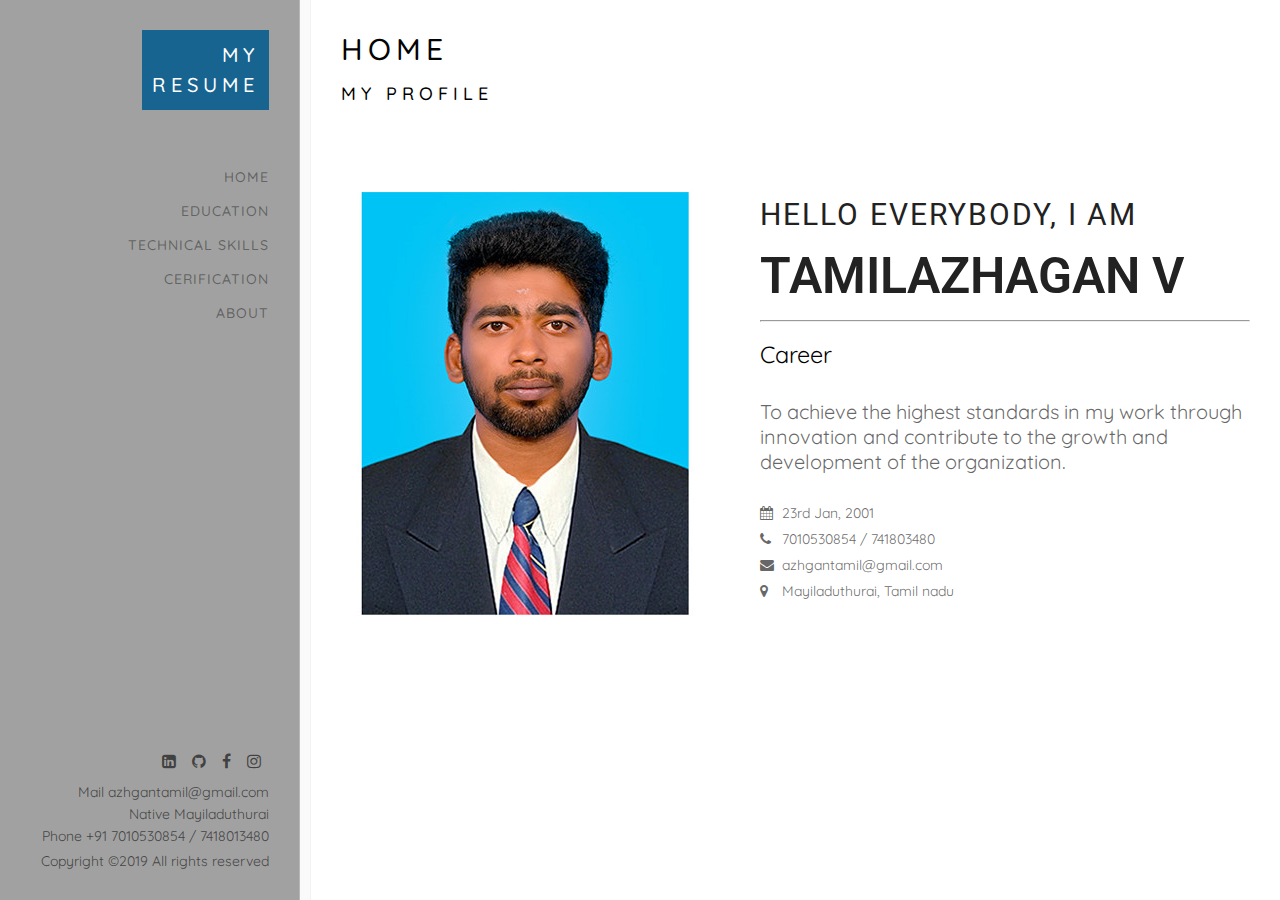
<file: index.html>
<!DOCTYPE html>
<html>
<head>
	<title>HOME</title>
	<link rel="stylesheet" type="text/css" href="styles.css">
	<link href="https://stackpath.bootstrapcdn.com/font-awesome/4.7.0/css/font-awesome.min.css" rel="stylesheet">
</head>
<body>
	<div class="wraper">
		<div class="container">
		<div class="left-content p-30">
			<div class="logo">
				<a href="index.html">
					<span>My</span>
					<span>Resume</span>
				</a>
			</div>
			<div class="nav">
				<ul>
					<li><a href="Home.html">Home</a></li>
                    <li><a href="Education.html">Education</a></li>
					<li><a href="Technical Skills.html">Technical Skills</a></li>
					<li><a href="Certification.html">Cerification</a></li>
					<li><a href="about.html">about</a></li>
				</ul>
			</div>
			<div class="left-footer">
				<div class="social-icons">
					<ul>
						<li><a href="https://www.linkedin.com/in/tamil-azhagan-"><i class="fa fa-linkedin-square" aria-hidden="true"></i></a></li>
                        <li><a href="https://github.com/Tamilazhgan"><i class="fa fa-github" aria-hidden="true"></i></a></li>
						<li><a href="https://www.facebook.com/tamilan.4371"><i class="fa fa-facebook" aria-hidden="true"></i></a></li>
						<li><a href="https://www.instagram.com/tamil_the_devil_official/"><i class="fa fa-instagram" aria-hidden="true"></i></a></li>
					</ul>
				</div>
				<div class="foot-contact">
					<ul>
						<span><li>Mail    azhgantamil@gmail.com</li></span>
                        <span><li>Native  Mayiladuthurai</li></span>
						<span><li>Phone    +91 7010530854 / 7418013480</li></span>
					</ul>
				</div>
				
<div class="copy-rights">Copyright &copy;2019 All rights reserved</div>
			</div>

		</div>
		<div class="main-content">
			<div class="section1 p-30" id="Home">
			<div class="sec-title">
	<div class="pg-sub-title">Home</div>
	<div class="pg-title">My Profile</div>
			</div>
				<div class="d-flex-align-center">
				<div class="circular-image"><img src="tinywow_mail_15469911.jpg"></div>
				<div class="user-profile flex-1">
					<div class="pro-details">
						<div class="sm-text">HELLO EVERYBODY, I AM</div>
						<div class="name">TAMILAZHAGAN V</div>
                        <hr>
						<br>
                    <div class="text"><h3>Career</h3></div>
					<div class="text">To achieve the highest standards in my work through innovation and contribute to the growth and development of the organization.</div>
					<div class="pr-list">
						<ul>
                            <h2></h2>
							<li><i class="fa fa-calendar" aria-hidden="true"></i> 23rd Jan, 2001</li>
							<li><i class="fa fa-phone" aria-hidden="true"></i> 7010530854 / 741803480</li>
							<li><i class="fa fa-envelope" aria-hidden="true"></i> azhgantamil@gmail.com</li>
							<li><i class="fa fa-map-marker" aria-hidden="true"></i> Mayiladuthurai, Tamil nadu</li>
						</ul>
					</div>
				</div>
			</div>
			</div>

		</div>
	</div>
</div>
</body>
</html>
</file>
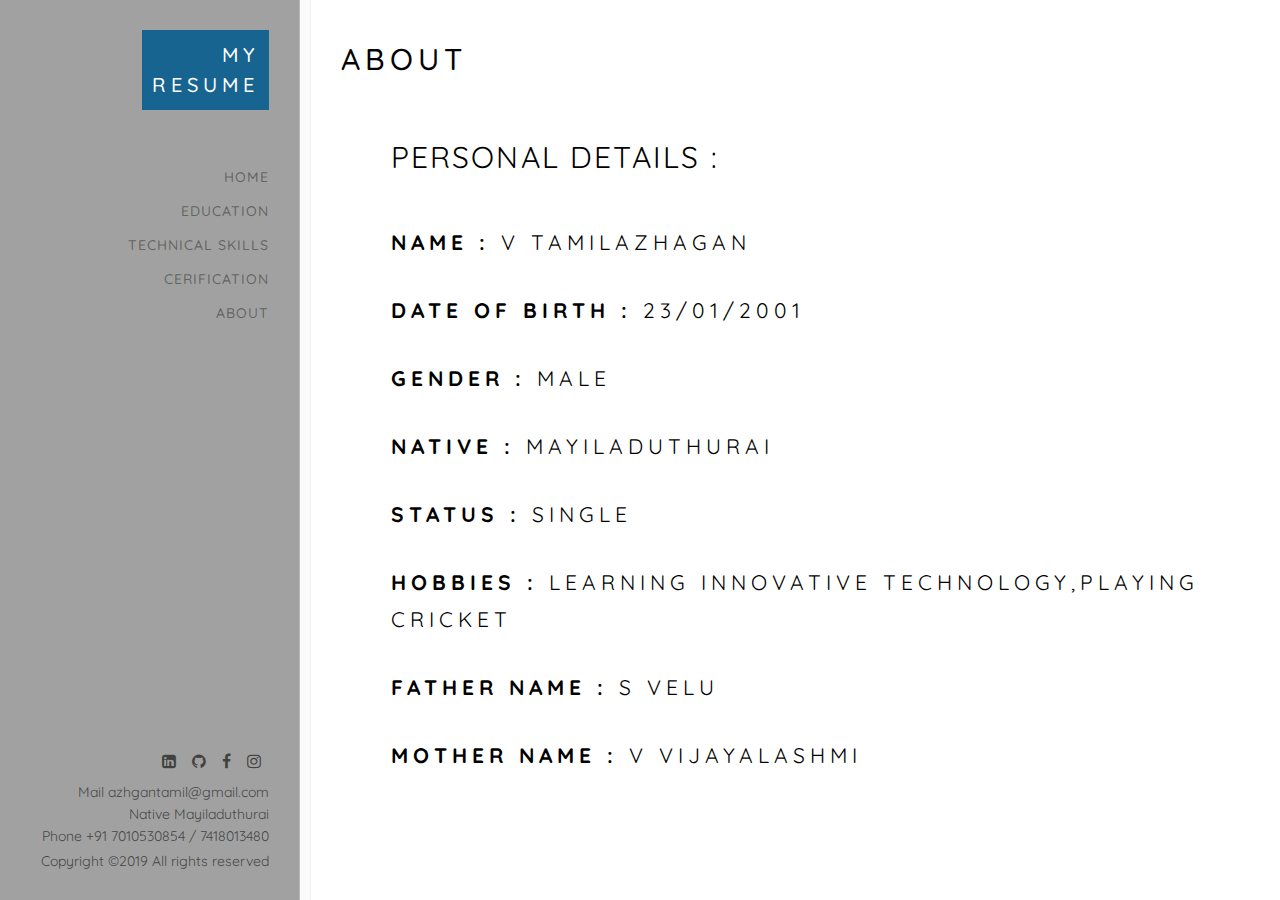
<file: about.html>
<!DOCTYPE html>
<html>
<head>
	<title>about</title>
	<link rel="stylesheet" type="text/css" href="styles.css">
	<link href="https://stackpath.bootstrapcdn.com/font-awesome/4.7.0/css/font-awesome.min.css" rel="stylesheet">
</head>
<body>
	<div class="wraper">
		<div class="container">
		<div class="left-content p-30">
			<div class="logo">
				<a href="index.html">
					<span>My</span>
					<span>Resume</span>
				</a>
			</div>
			<div class="nav">
				<ul>
					<li><a href="Home.html">Home</a></li>
                    <li><a href="Education.html">Education</a></li>
					<li><a href="Technical Skills.html">Technical Skills</a></li>
					<li><a href="Certification.html">Cerification</a></li>
					<li><a href="about.html">about</a></li>
				</ul>
			</div>
			<div class="left-footer">
				<div class="social-icons">
					<ul>
						<li><a href="https://www.linkedin.com/in/tamil-azhagan-"><i class="fa fa-linkedin-square" aria-hidden="true"></i></a></li>
                        <li><a href="https://github.com/Tamilazhgan"><i class="fa fa-github" aria-hidden="true"></i></a></li>
						<li><a href="https://www.facebook.com/tamilan.4371"><i class="fa fa-facebook" aria-hidden="true"></i></a></li>
						<li><a href="https://www.instagram.com/tamil_the_devil_official/"><i class="fa fa-instagram" aria-hidden="true"></i></a></li>
					</ul>
				</div>
				<div class="foot-contact">
					<ul>
						<span><li>Mail    azhgantamil@gmail.com</li></span>
                        <span><li>Native  Mayiladuthurai</li></span>
						<span><li>Phone    +91 7010530854 / 7418013480</li></span>
					</ul>
				</div>
				
<div class="copy-rights">Copyright &copy;2019 All rights reserved</div>
			</div>

		</div>
		<div class="main-content">
			<div class="section1 p-30" id="Home">
			<div class="sec-title">
	<div class="pg-sub-title"></div>
	<div class="pg-sub-title">about</div>
			</div>
				<div class="d-flex-align-center">
				<div class="user-profile flex-1">
					<div class="pro-details">
						<div class="sm-text"><h4>personal details :</h4></div> <br> 
                        <div class="pg-title"><h3><b>name :</b>&nbsp;v tamilazhagan </h3></div>
                        <div class="pg-title"><h3><b>date of birth :</b>&nbsp;23/01/2001 </h3></div>
                        <div class="pg-title"><h3><b>gender :</b>&nbsp;male</h3></div>
                        <div class="pg-title"><h3><b>native :</b>&nbsp;mayiladuthurai</h3></div>
                        <div class="pg-title"><h3><b>status :</b>&nbsp;single</h3></div>
                        <div class="pg-title"><h3><b>hobbies :</b>&nbsp;learning innovative technology,playing cricket</h3></div>
                        <div class="pg-title"><h3><b>father name  :</b>&nbsp;s velu</h3></div>
                        <div class="pg-title"><h3><b>mother name :</b>&nbsp;v vijayalashmi</h3></div>
				</div>
			</div>
			</div>

		</div>
	</div>
</div>
</body>
</html>
</file>
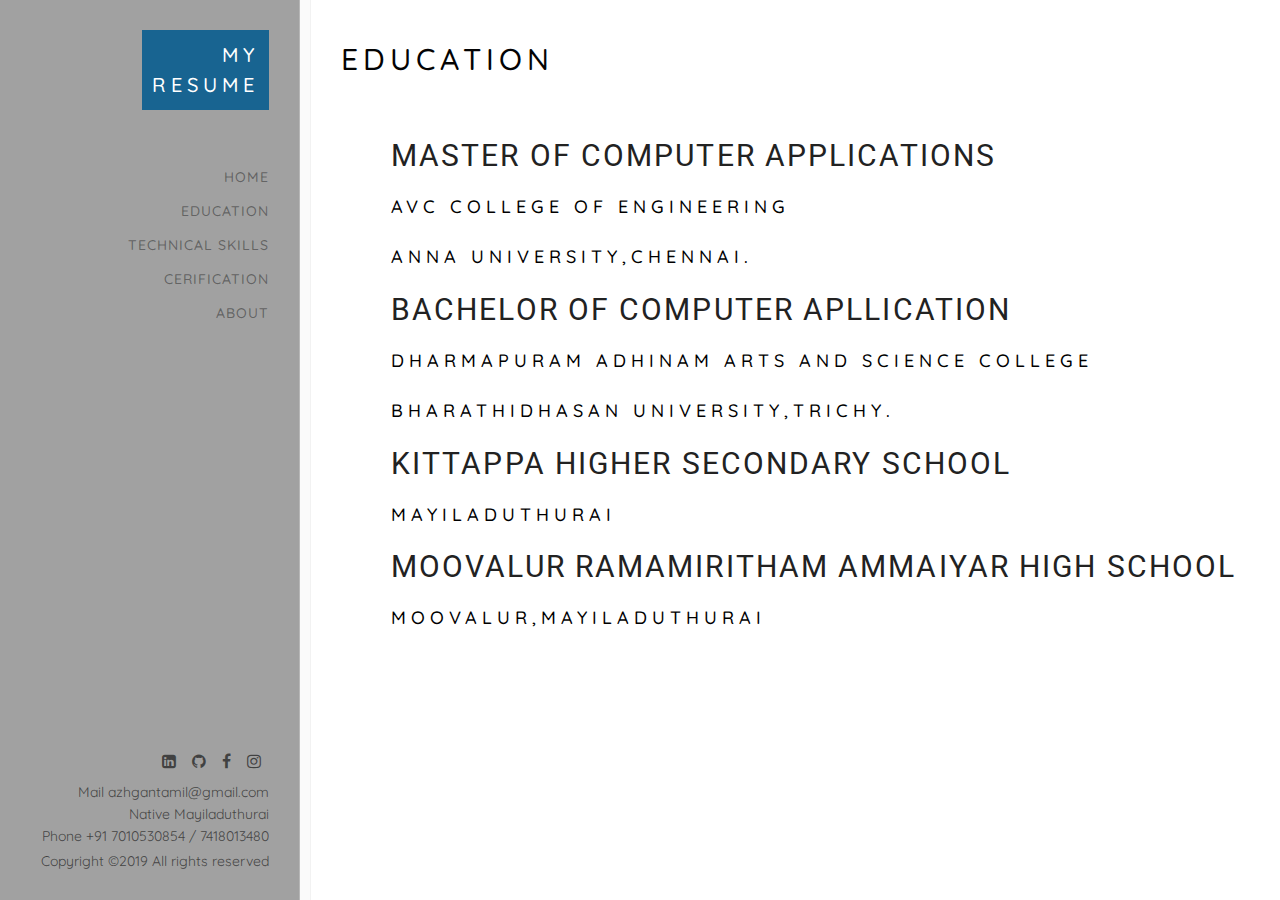
<file: Education.html>
<!DOCTYPE html>
<html>
<head>
	<title>Education</title>
	<link rel="stylesheet" type="text/css" href="styles.css">
	<link href="https://stackpath.bootstrapcdn.com/font-awesome/4.7.0/css/font-awesome.min.css" rel="stylesheet">
</head>
<body>
	<div class="wraper">
		<div class="container">
		<div class="left-content p-30">
			<div class="logo">
				<a href="index.html">
					<span>My</span>
					<span>Resume</span>
				</a>
			</div>
			<div class="nav">
				<ul>
					<li><a href="Home.html">Home</a></li>
                    <li><a href="Education.html">Education</a></li>
					<li><a href="Technical Skills.html">Technical Skills</a></li>
					<li><a href="Certification.html">Cerification</a></li>
					<li><a href="about.html">about</a></li>
				</ul>
			</div>
			<div class="left-footer">
				<div class="social-icons">
					<ul>
						<li><a href="https://www.linkedin.com/in/tamil-azhagan-"><i class="fa fa-linkedin-square" aria-hidden="true"></i></a></li>
                        <li><a href="https://github.com/Tamilazhgan"><i class="fa fa-github" aria-hidden="true"></i></a></li>
						<li><a href="https://www.facebook.com/tamilan.4371"><i class="fa fa-facebook" aria-hidden="true"></i></a></li>
						<li><a href="https://www.instagram.com/tamil_the_devil_official/"><i class="fa fa-instagram" aria-hidden="true"></i></a></li>
					</ul>
				</div>
				<div class="foot-contact">
					<ul>
						<span><li>Mail    azhgantamil@gmail.com</li></span>
                        <span><li>Native  Mayiladuthurai</li></span>
						<span><li>Phone    +91 7010530854 / 7418013480</li></span>
					</ul>
				</div>
				
<div class="copy-rights">Copyright &copy;2019 All rights reserved</div>
			</div>

		</div>
		<div class="main-content">
			<div class="section1 p-30" id="Home">
			<div class="sec-title">
	<div class="pg-sub-title"></div>
	<div class="pg-sub-title">Education</div>
			</div>
				<div class="d-flex-align-center">
				<div class="user-profile flex-1">
					<div class="pro-details">
						<div class="sm-text">Master of computer applications</div>      
                        <br>
                        <div class="pg-title">AVC College of Engineering </div>
                        <br>
						<div class="pg-title">anna university,chennai.</div>
						<br>
						<div class="sm-text">Bachelor of computer apllication</div>   
                        <br>         
                        <div class="pg-title">Dharmapuram Adhinam Arts And Science College</div>
						<br>
						<div class="pg-title">Bharathidhasan university,trichy.</div>
						<br>
                        <div class="sm-text">Kittappa Higher Secondary School</div>
                        <br>            
                        <div class="pg-title">Mayiladuthurai</div>
                        <br>
                        <div class="sm-text">Moovalur Ramamiritham Ammaiyar High School</div>
                        <br>            
                        <div class="pg-title">Moovalur,Mayiladuthurai<div>
                       <li> <a href="https://schools.org.in/nagapattinam/33190704904/mmra-govt-hs-moovalur.html"  i class="Moovalur Ramamiritham Ammaiyar High School" ria-hidden="true"></a></li>


				</div>
			</div>
			</div>

		</div>
	</div>
</div>
</body>
</html>
</file>
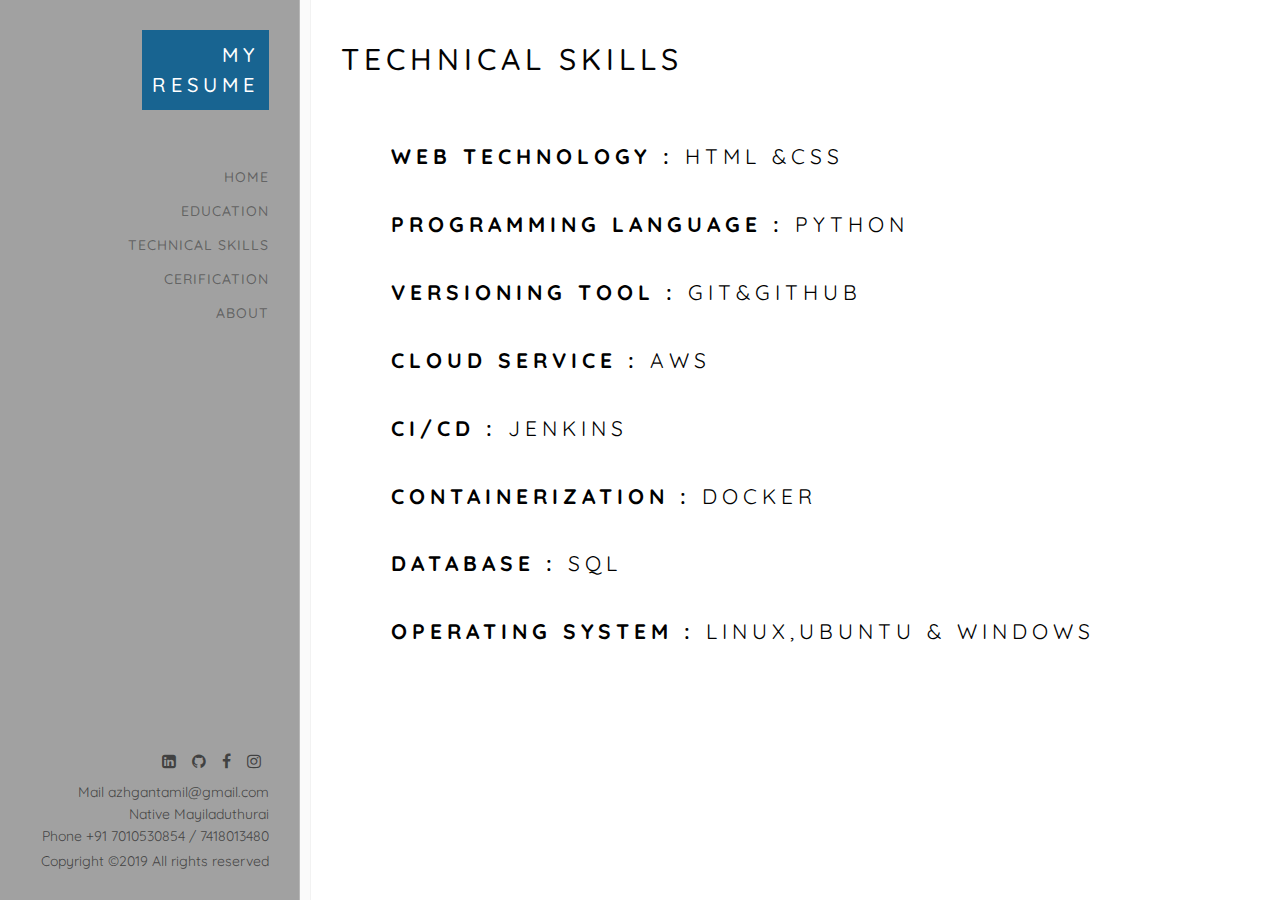
<file: Technical Skills.html>
<!DOCTYPE html>
<html>
<head>
	<title>Education</title>
	<link rel="stylesheet" type="text/css" href="styles.css">
	<link href="https://stackpath.bootstrapcdn.com/font-awesome/4.7.0/css/font-awesome.min.css" rel="stylesheet">
</head>
<body>
	<div class="wraper">
		<div class="container">
		<div class="left-content p-30">
			<div class="logo">
				<a href="index.html">
					<span>My</span>
					<span>Resume</span>
				</a>
			</div>
			<div class="nav">
				<ul>
					<li><a href="Home.html">Home</a></li>
                    <li><a href="Education.html">Education</a></li>
					<li><a href="Technical Skills.html">Technical Skills</a></li>
					<li><a href="Certification.html">Cerification</a></li>
					<li><a href="about.html">about</a></li>
				</ul>
			</div>
			<div class="left-footer">
				<div class="social-icons">
					<ul>
						<li><a href="https://www.linkedin.com/in/tamil-azhagan-"><i class="fa fa-linkedin-square" aria-hidden="true"></i></a></li>
                        <li><a href="https://github.com/Tamilazhgan"><i class="fa fa-github" aria-hidden="true"></i></a></li>
						<li><a href="https://www.facebook.com/tamilan.4371"><i class="fa fa-facebook" aria-hidden="true"></i></a></li>
						<li><a href="https://www.instagram.com/tamil_the_devil_official/"><i class="fa fa-instagram" aria-hidden="true"></i></a></li>
					</ul>
				</div>
				<div class="foot-contact">
					<ul>
						<span><li>Mail    azhgantamil@gmail.com</li></span>
                        <span><li>Native  Mayiladuthurai</li></span>
						<span><li>Phone    +91 7010530854 / 7418013480</li></span>
					</ul>
				</div>
				
<div class="copy-rights">Copyright &copy;2019 All rights reserved</div>
			</div>

		</div>
		<div class="main-content">
			<div class="section1 p-30" id="Home">
			<div class="sec-title">
	<div class="pg-sub-title"></div>
	<div class="pg-sub-title">technical Skills</div>
			</div>
				<div class="d-flex-align-center">
				<div class="user-profile flex-1">
					<div class="pro-details">
						<div class="sm-text"></div>      
                        <div class="pg-title"><h3><b>web technology :</b>&nbsp;html &css </h3></div>
                        <div class="pg-title"><h3><b>programming language :</b>&nbsp;PYTHON </h3></div>
                        <div class="pg-title"><h3><b>versioning tool :</b>&nbsp;GIT&GITHUB</h3></div>
                        <div class="pg-title"><h3><b>CLOUD SERVICE :</b>&nbsp;aws</h3></div>
                        <div class="pg-title"><h3><b>ci/cd :</b>&nbsp;jenkins</h3></div>
                        <div class="pg-title"><h3><b>containerization :</b>&nbsp;docker</h3></div>
                        <div class="pg-title"><h3><b>DATABASE :</b>&nbsp;sql</h3></div>
                        <div class="pg-title"><h3><b>operating system :</b>&nbsp;linux,ubuntu & WINDOWS</h3></div>
				</div>
			</div>
			</div>

		</div>
	</div>
</div>
</body>
</html>
</file>
<file: styles.css>
@charset "utf-8";
@import url('https://fonts.googleapis.com/css?family=Quicksand:300,400,500,700');
@import url('https://fonts.googleapis.com/css?family=Roboto');
/*=============================================
Css Indexing
===============================================
1 Base CSS

===============================================*/





/*===========================================
Base CSS
============================================*/
*{
  margin: 0;
  padding: 0;
  box-sizing: border-box;
}
h1,
h2,
h3,
h4,
h5,
h6 {


}
html {
  height: 100%;
}
body {
  height: 100%;
  font-family: 'Quicksand', sans-serif;
 color: rgba(0, 0, 0, 0.6);
  box-sizing: border-box;
  font-size: 14px;
  overflow: hidden;
  background: #fafafa;
}
label {
  padding: 0;
  margin: 0;
}
ul, li, ol {
  padding: 0;
  margin: 0;
}
li{
  list-style: none;
}
a, img {
  border: 0;
  outline: none;
  text-decoration: none;
}
input::-moz-focus-inner {
  border: 0;
}
bo {
  outline: none;
}
img {
  max-width: 100%;
  height: auto;
  vertical-align: bottom;
}
input, select, textarea, button{
  font-family: 'Muli', sans-serif;
}
input:focus, select:focus, textarea:focus, button:focus{
  outline: 0;
}

a {
  color: inherit;
  -webkit-transition: 0.5s;
  -o-transition: 0.5s;
  transition: 0.5s; }


p {
  margin-bottom: 1.5em; }

h1, h2, h3, h4, h5, h6 {
  color: #000;
  font-family: "Quicksand", Arial, sans-serif;
  font-weight: 400;
  margin: 0 0 30px 0; }


i.material-icons {
  font-size: inherit;
  line-height: inherit;
}
::-webkit-scrollbar-track
{
  -webkit-box-shadow: inset 0 0 6px rgba(0,0,0,0.3);
  background-color: #F5F5F5;
}

::-webkit-scrollbar
{
  width: 5px;
  height: 5px;
  background-color: #F5F5F5;
}

.circular-image 
{
  border-radius: 50%;
}


::-webkit-scrollbar-thumb
{

  -webkit-box-shadow: inset 0 0 6px rgba(0,0,0,.3);
  background-color: #555454;
}

#background-video {
  position: fixed;
  top: 0;
  left: 0;
  width: 100%;
  height: 100%;
  object-fit: cover;
  z-index: -1;
}
/*===========================================
Text Styles CSS
============================================*/
.t-title-size{
  font-size: 18px;
}
.t-bold{
  font-weight: 600;
}
.t-normal{
  font-weight: normal;
}
.t-center{
  text-align: center;
}
.t-right{
  text-align: right;
}



/*===========================================
Padding & Margins CSS
============================================*/
.p-5{
  padding: 5px;
}
.p-10{
  padding: 10px;
}
.p-15{
  padding: 15px;
}
.p-20{
  padding: 20px;
}
.p-25{
  padding: 25px;
}
.p-30{
  padding: 30px;
}
.p-35{
  padding: 35px;
}
.p-40{
  padding: 40px;
}
.p-45{
  padding: 45px;
}
.p-50{
  padding: 50px;
}

.p-right5{
  padding-right: 5px;
}
.p-right10{
  padding-right: 10px;
}
.p-right15{
  padding-right: 15px;
}
.p-right20{
  padding-right: 20px;
}
.p-right25{
  padding-right: 25px;
}
.p-right30{
  padding-right: 30px;
}

.p-left5{
  padding-left: 5px;
}
.p-left10{
  padding-left: 10px;
}
.p-left15{
  padding-left: 15px;
}
.p-left20{
  padding-left: 20px;
}
.p-left25{
  padding-left: 25px;
}
.p-left30{
  padding-left: 30px;
}

.m-5{
  margin: 5px;
}
.m-10{
  margin: 10px;
}
.m-15{
  margin: 15px;
}
.m-20{
  margin: 20px;
}
.m-25{
  margin: 25px;
}
.m-30{
  margin: 30px;
}
.m-35{
  margin: 35px;
}
.m-40{
  margin: 40px;
}
.m-45{
  margin: 45px;
}
.m-50{
  margin: 50px;
}

/*===========================================
Display Styles
============================================*/
.d-flex{
  display: flex;
}
.d-flex-align-center{
  display: flex;
  align-items: center;
  flex-direction: row;
}
.d-flex-align-center-column{
  right bottom: 20px
  display:flex;
  align-items: center;
  flex-direction:after;
}
.flex-1{
  flex: 1;
}
.flex-2{
  flex: 2;
}



/*===========================================
Page Styles
============================================*/

.wraper {
    width: 100%;
    height: 100%;
}


.container {
    height: 100%;
    display: flex;
    flex-direction: row;
}

.left-content {
    width: 300px;
    overflow-y: auto;
    height: 100%;
    background: #a1a1a1;
    border-right: 1px solid rgba(221, 221, 221, 0.38);
    display: flex;
    flex-direction: column;
}

.main-content {
  position: static;
  top: 50px;
  right: 20px;
    flex: 1;
    overflow-y: auto;
    margin-left: 10px;
    background: #fff;
    border-left: 1px solid rgba(221, 221, 221, 0.38);
}
.logo {
    display: flex;
    justify-content: flex-end;
}

.logo a {
    color: #fff;
    text-align: right;
    background: #186491;
    display: flex;
    flex-direction: column;
    padding: 10px;
    font-size: 20px;
    text-transform: uppercase;
    letter-spacing: 5px;
    line-height: 30px;
    font-weight: 500;
}

.nav {
    flex: 1;
    /* display: flex; */
    justify-content: flex-end;
    margin: 50px 0px;
}

.nav ul li, .nav ul li a {
    display: flex;
    justify-content: flex-end;
}

.nav ul li a {
    padding: 8px 0px;
    text-transform: uppercase;
    color: rgba(0, 0, 0, 0.4);
    letter-spacing: 1px;
    font-weight: 500;
    position: relative;
}

.small-br {
  display: inline-block;
  height: 0.1em;
}
.nav ul li a:hover {
    color: #000;
}
.nav ul li a:after {
    content: "";
    width: 0;
    height: 1px;
    background: #000;
    position: absolute;
    bottom: 5px;
    left: 0;
    right: 0;
    -webkit-transform: scaleX(0);
    -moz-transform: scaleX(0);
    -ms-transform: scaleX(0);
    -o-transform: scaleX(0);
    transform: scaleX(0);
    -webkit-transition: all 0.3s cubic-bezier(0.175, 0.885, 0.32, 1.275);
    -moz-transition: all 0.3s cubic-bezier(0.175, 0.885, 0.32, 1.275);
    -ms-transition: all 0.3s cubic-bezier(0.175, 0.885, 0.32, 1.275);
    -o-transition: all 0.3s cubic-bezier(0.175, 0.885, 0.32, 1.275);
    transition: all 0.3s cubic-bezier(0.175, 0.885, 0.32, 1.275);
}

.nav ul li a:hover:after {
    width: 100%;
    -webkit-transform: scaleX(1);
    -moz-transform: scaleX(1);
    -ms-transform: scaleX(1);
    -o-transform: scaleX(1);
    transform: scaleX(1);
}

.left-footer {
    color: rgba(0, 0, 0, 0.6);
    display: flex;
    flex-direction: column;
    justify-content: flex-end;
}

.foot-contact, .social-icons ul, .copy-rights {
    display: flex;
    justify-content: flex-end;
}

.social-icons ul li {
    display: flex;
    justify-content: flex-end;
    flex-direction: row;
}

.foot-contact ul {
    display: flex;
    flex-direction: column;
}

.foot-contact ul li {
    justify-content: flex-end;
    display: flex;
    margin: 2px 0px;
}

.foot-contact {
   margin: 5px 0px;
}



.social-icons ul li a {
    padding: 5px 8px;
    font-size: 16px;
}


.social-icons ul li a:hover {
  color: #000;
  transform: scale(1.2) translateY(-5px);
}
.user-profile {
    padding-left: 50px;
}

.sm-text {
    letter-spacing: 2.1px;
    align-content: end;
    font-weight: normal;
    color: #222222;
    font-size: 30px;
    font-family: "Roboto", sans-serif;
    text-transform: uppercase;
}

.name {
    font-size: 50px;
    text-transform: uppercase;
    margin: 15px 0px;
    color: #222222;
    font-family: "Roboto", sans-serif;
    font-weight: 600;
}

.role {
    font-size: 18px;
    font-weight: 500;
    font-family: "Roboto", sans-serif;
    text-transform: uppercase;
    margin-bottom: 20px;
    color: #222222;
}

.text {
   
    font-size: 20px;
}

.pr-list {
    margin: 30px 0px;
    
}

.pr-list ul li {
    margin-bottom: 8px;
}

.pr-list ul li i {
    width: 18px;
}
.social-icons-head ul {
    display: flex;
}

.social-icons-head ul li a {
    padding: 5px 10px;
    font-size: 22px;
    transition: all .3s;
        display: flex;
}

.social-icons-head {}

.social-icons-head ul li:nth-child(1) a {
    padding-left: 0;
}

.social-icons-head ul li a:hover {
    color: #000;
    transform: scale(1.2) translateY(-5px);
}
.sec-title {
    margin-bottom: 60px;
}

.pg-title {
    font-size: 18px;
    font-weight: 500;
    text-transform: uppercase;
    letter-spacing: 5px;
    line-height: 1.8;
    color: #000;
}

.pg-sub-title {
    margin-bottom: 10px;
    display: block;
    font-size: 30px;
    text-transform: uppercase;
    color: #030303;
    font-weight: 500;
    letter-spacing: 5px;
}
</file>
